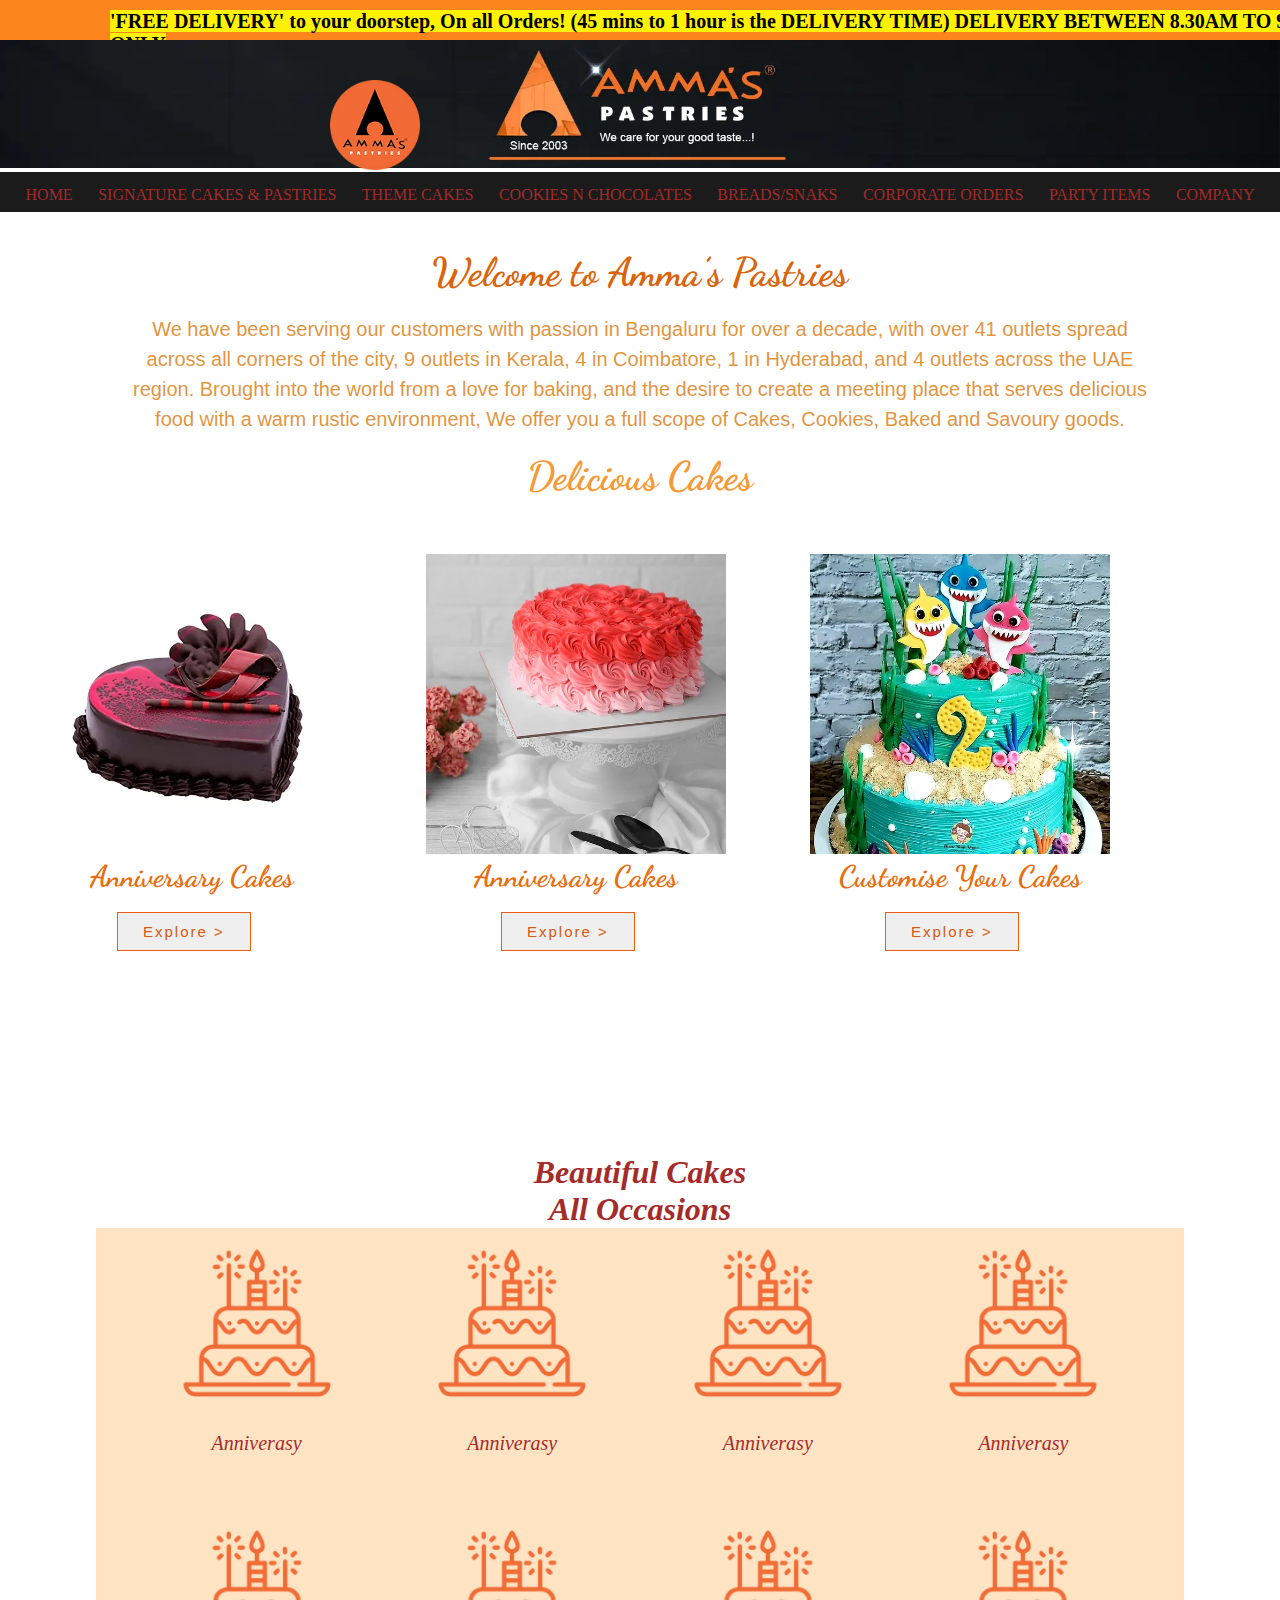
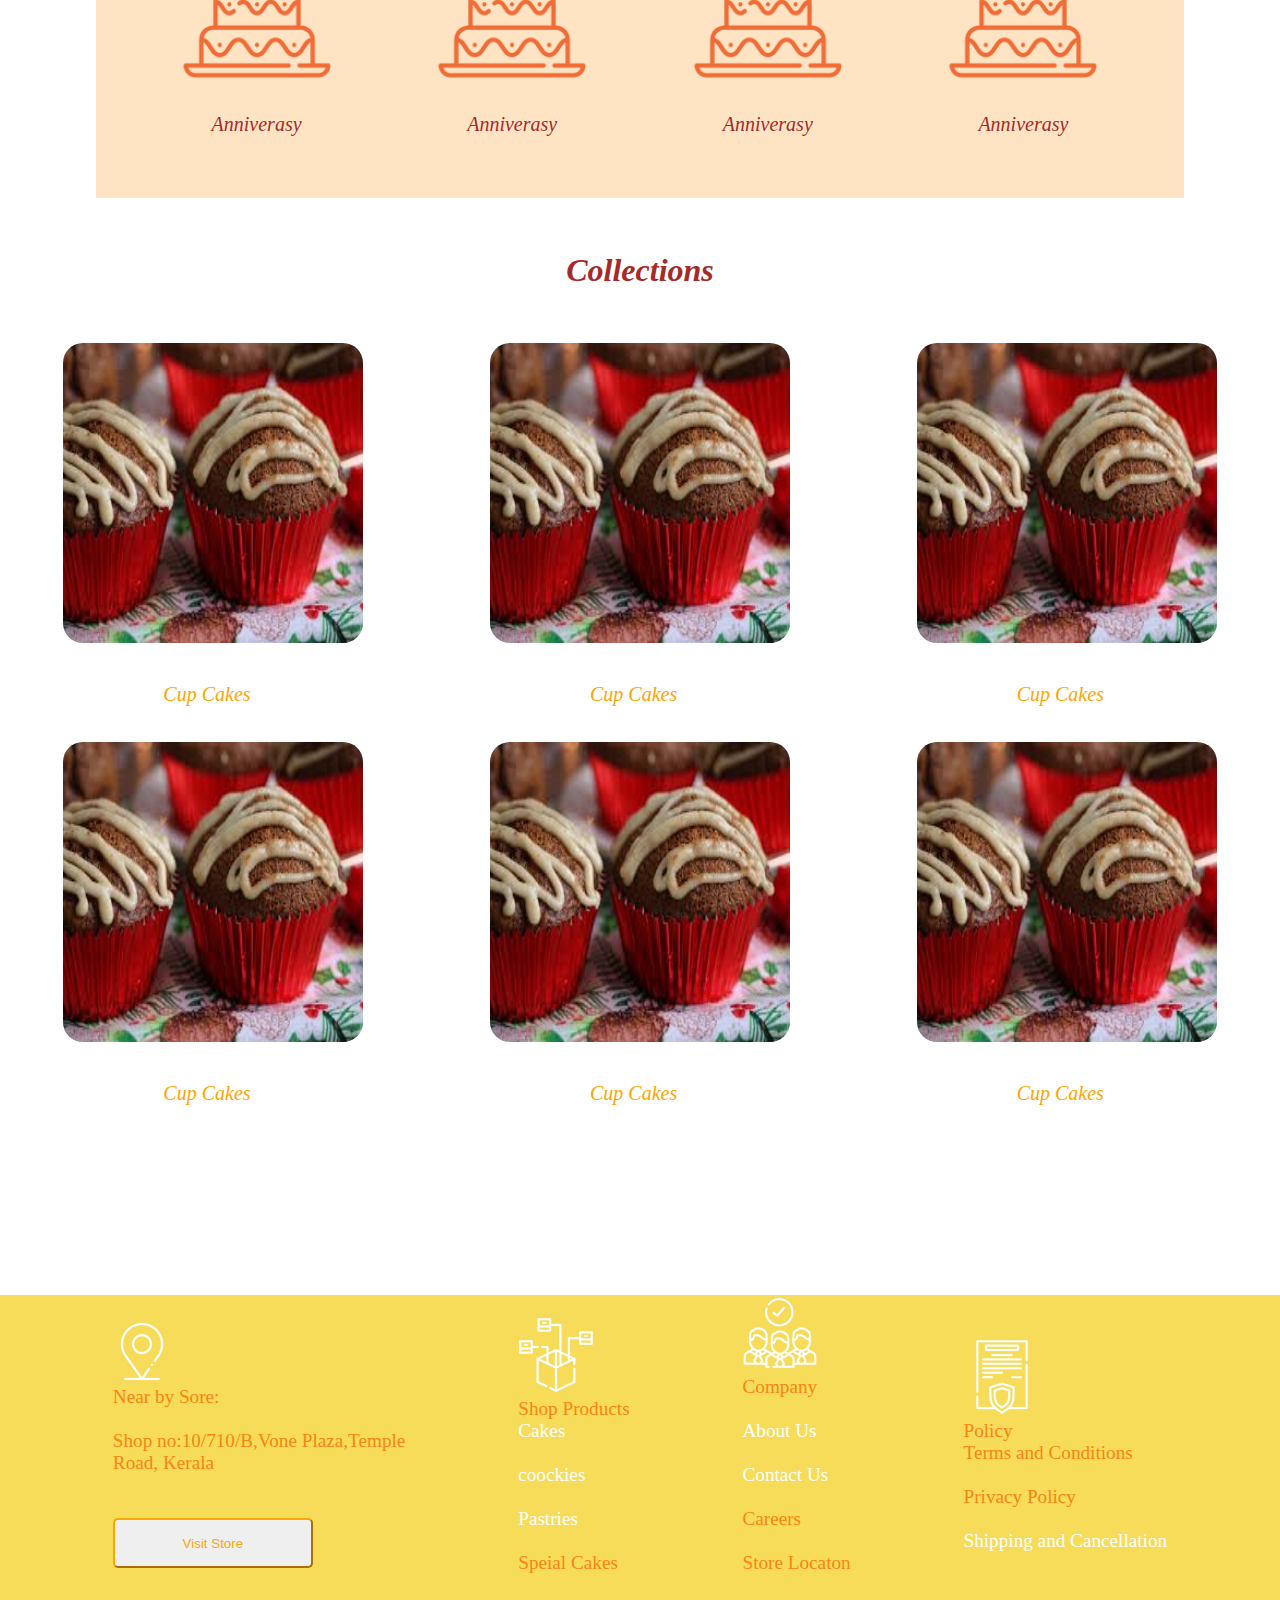
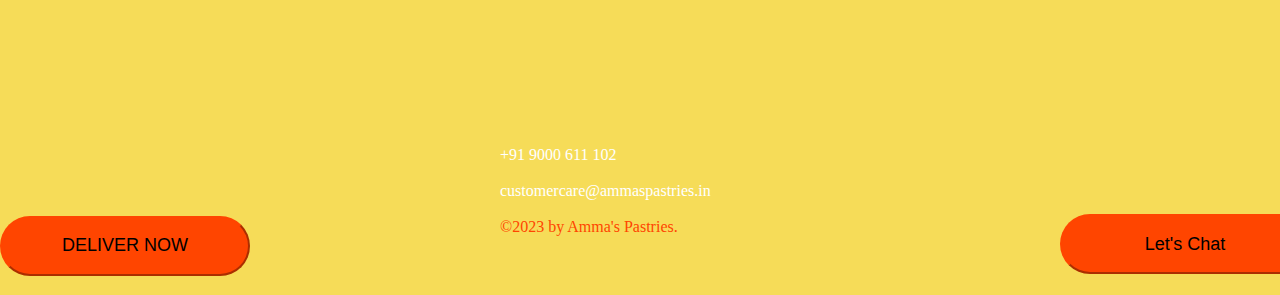
<file: index.html>
<!DOCTYPE html>
<html lang="en">
<head>
    <meta charset="UTF-8">
    <meta name="viewport" content="width=device-width, initial-scale=1.0">
    <title>Cakes and Cookies|Ammas Pastries</title>
    <link rel="icon" href="./images/ammasicon.png">
    <link rel="stylesheet" href="style.css">
    
    <link rel="preconnect" href="https://fonts.googleapis.com">
<link rel="preconnect" href="https://fonts.gstatic.com" crossorigin>
<link href="https://fonts.googleapis.com/css2?family=Caveat:wght@500&family=Cedarville+Cursive&family=Fasthand&family=Kalam:wght@300&family=Montserrat:wght@500&family=Poppins:wght@300;400;500&family=Roboto:wght@500&display=swap" rel="stylesheet">
<link rel="preconnect" href="https://fonts.googleapis.com">
<link rel="preconnect" href="https://fonts.gstatic.com" crossorigin>
<link href="https://fonts.googleapis.com/css2?family=Caveat:wght@500&family=Cedarville+Cursive&family=Dancing+Script&family=Fasthand&family=Kalam:wght@300&family=Montserrat:wght@500&family=Poppins:wght@300;400;500&family=Roboto:wght@500&display=swap" rel="stylesheet">
<link rel="preconnect" href="https://fonts.googleapis.com">
<link rel="preconnect" href="https://fonts.gstatic.com" crossorigin>
<link href="https://fonts.googleapis.com/css2?family=Concert+One&family=Josefin+Sans:wght@100&family=Pacifico&family=Satisfy&family=Wix+Madefor+Display:wght@500&display=swap" rel="stylesheet">
<link rel="stylesheet" href="https://fonts.googleapis.com/css2?family=Caveat:wght@500&family=Dancing+Script:wght@400;500&family=Fasthand&family=Kalam:wght@300&family=Montserrat:wght@500&family=Poppins:wght@300;400;500&family=Roboto:wght@500&display=swap">

  
</head>
<body>
    <div class="startbg">
    <h1 class="heading1">'FREE DELIVERY' to your doorstep, On all Orders!  (45 mins to 1 hour is the DELIVERY TIME) DELIVERY BETWEEN 8.30AM TO 9.30PM ONLY</h1>
    </div>

        <img class="mainlogo" src="./images/mainlogo.webp" alt="">
       <img class="smallogo1" src="./images/smallogo.webp" alt="">
    
    
       <div class="nav">
        <ul  style="list-style: none;">
            <li><a href="#">HOME</a></li>
            <li><a href="#">SIGNATURE CAKES & PASTRIES</a></li>
            <li><a href="#">THEME CAKES</a></li>
            <li><a href="#">COOKIES N CHOCOLATES</a></li>
            <li><a href="#">BREADS/SNAKS</a></li>
            <li><a href="#">CORPORATE ORDERS</a></li>
            <li><a href="#">PARTY ITEMS</a></li>
            <li><a href="#">COMPANY</a></li>
        </ul>
    </div>
<br>
<br>
    <h1 class="heading2">Welcome to Amma’s Pastries</h1>
    <br>
    <p class="para1">
        We have been serving our customers with passion in Bengaluru for over a decade, with over 41 outlets spread across all corners of the city, 9 outlets in Kerala, 4 in Coimbatore, 1 in Hyderabad, and 4 outlets across the UAE region. Brought into the world from a love for baking, and the desire to create a meeting place that serves delicious food with a warm rustic environment, We offer you a full scope of Cakes, Cookies, Baked and Savoury goods.
    </p>
    <br>

    <!------section1------------------------------>
    <h2 class="heading3">Delicious Cakes</h2>
    <br>
    <br><br>

        
    <div class="section1">

        
    <div  class="fruit">
        <img class="img1"src="./images/anverserycake.webp" alt="">
        <h3 class="img1h1">Anniversary Cakes</h3>
        <br>
        <button class="img1btn1" type="submit">Explore &gt;</button>
       
    </div>

    
    <div>
        <img class="img1"src="./images/pink cake.webp" alt="">
        <h3 class="img1h1">Anniversary Cakes</h3>
        <br>
        <button class="img1btn1" type="submit">Explore &gt;</button>
       
    </div>
    
    <div>
        <img class="img1"src="./images/dragoncke.webp" alt="">
        <h2 class="img1h1">Customise Your Cakes</h2>
        <br>
        <button class="img1btn1" type="submit">Explore &gt;</button>
       
    </div>
</div>


<div>
    <div class="cakes"><h1>Beautiful Cakes</h1></div>

    <div class="cakes"><h1>All Occasions</h1></div>
</div>

<div class="section2">

    <div class="section12">
        <div><img src="./images/birthdaylogo.webp" alt=""><div class="section12h1"><a href="">Anniverasy</a></div></div>
        <div><img src="./images/birthdaylogo.webp" alt=""><div class="section12h1"><a href="">Anniverasy</a></div></div>
        <div><img src="./images/birthdaylogo.webp" alt=""><div class="section12h1"><a href="">Anniverasy</a></div></div>
        <div><img src="./images/birthdaylogo.webp" alt=""><div class="section12h1"><a href="">Anniverasy</a></div></div>
     </div>
     <br><br><br>
     
    <div class="section22">
        <div><img src="./images/birthdaylogo.webp" alt=""><div class="section12h1"><a href="#">Anniverasy</a></div></div>
        <div><img src="./images/birthdaylogo.webp" alt=""><div class="section12h1"><a href="#">Anniverasy</a></div></div>
        <div><img src="./images/birthdaylogo.webp" alt=""><div class="section12h1"><a href="#">Anniverasy</a></div></div>
        <div><img src="./images/birthdaylogo.webp" alt=""><div class="section12h1"><a href="#">Anniverasy</a></div></div>
     </div>
</div>

<br><br><br>

<!-----------collections-------->
<div class="cakes"><h1>Collections</h1></div>
<br><br><br>

<div>
    <div>
        <div class="cakes-in">

            <div><img src="./images/cupcake.jpeg" alt=""><br><br><br><div class="txt">Cup Cakes</div></div>
            <div><img src="./images/cupcake.jpeg" alt=""><br><br><br><div class="txt">Cup Cakes</div></div>
            <div><img src="./images/cupcake.jpeg" alt=""><br><br><br><div class="txt">Cup Cakes</div></div>

        </div>
        <br><br>
     </div>

    <div>
        <div class="cakes-in">

            <div><img class="img1"src="./images/cupcake.jpeg" alt=""><br><br><br><div class="txt">Cup Cakes</div></div>
            <div><img class="img1"src="./images/cupcake.jpeg" alt=""><br><br><br><div class="txt">Cup Cakes</div></div>
            <div><img class="img1"src="./images/cupcake.jpeg" alt=""><br><br><br><div class="txt">Cup Cakes</div></div>

        </div>
        <br><br><br><br><br>
    </div>
</div>



<!---------------------------footer----------------------------------->
<div class="footer">
    
    <div class="down-img1">
        <div class="zz">
            <div><img  src="./images/location.webp" alt=""></div>
            <div>Near by Sore:</div><br>
            <div>Shop no:10/710/B,Vone Plaza,Temple <br> Road, Kerala</div><br><br>
            <div class="btnn"><button>Visit Store</button></div>
        </div>

        <div>
            <div><img  src="./images/shop products.webp" alt=""></div>
            <div>Shop Products</div>
            <div><a href="#">Cakes</a></div><br> 
            <div><a href="#">coockies</a></div><br> 
            <div><a href="#">Pastries </a></div><br> 
            <div><a href="#"></a>Speial Cakes</div>
        
        </div>

        <div>
            <div><img src="./images/company.webp" alt=""></div>
            <div>Company</div><br>
            <div><a href="#">About Us</a></div><br> 
            <div><a href="#">Contact Us</a></div><br> 
            <div><a href="#"></a>Careers</div><br> 
            <div><a href="#"></a>Store Locaton</div><br>
         </div>

        <div> 
            <div><img src="./images/policy.webp" alt=""></div>
            <div>Policy</div>
            <div>Terms and Conditions</div><br> 
            <div>Privacy Policy</div><br>
            <div><a href="">Shipping and Cancellation</a></div>
        </div>
    </div>

    <div class="feet">
        <div><a href="tel:739178829">+91 9000 611 102</a></div><br>
        <div><a href="mail:dc@gmail.com">customercare@ammaspastries.in</a></div><br>
        <div class="at">©2023 by Amma's Pastries. </div>
    </div>

    <div class="fixx">

        <div class="del"><button>DELIVER NOW</button></div>
        <div class="chat"><button>Let's Chat</button></div>

    </div>



</div>

    
       
  



</body>
</html>
</file>
<file: style.css>
*{
    padding:0;
    margin:0;
}
.startbg
{
    width: 100%;
    height:40px;
    background-color: rgba(252, 120, 5, 0.9);
   
}
.heading1{
   font-size:20px;
    position:relative;
    top:10px;
    left:110px;
    background-color: rgb(255, 242, 0);
    display:inline;
}
.logo
{
 
}
.smallogo1
{
    position:absolute;
    top:80px;
    left:330px;
    width:90px;
    height:90px;
}
.mainlogo
{
  width:100%;

  position:relative; 
}
.nav
{
    background-color: rgb(26, 27, 26);
   border-top:10px rgb(26, 27, 26) solid;
   height:30px;
  
  
   
}
ul
{
 display: flex;
 justify-content: space-evenly;
 position:relative;
 top:4px;
 color:white;
 
}
a
{
    color:brown;
    text-decoration: none;
}
.heading2
{
font-size:40px;
color:rgb(218, 100, 10);
font-family:Dancing Script;
text-align:center;

}
.para1
{
    font-size:20px;
   margin-left:10%;
   margin-right:10%;
   line-height: 30px;
   text-align: center;
    
    font-family:sans-serif;
    color: rgba(220, 124, 15, 0.822);
}
.heading3
{
    font-size:40px;
    color:rgb(246, 153, 53);
    font-family:Dancing Script;
    text-align:center;  
}
.section1
{
display:flex;
justify-content:space-around;
height:600px;
width:90%
}
.img1
{
    width:300px;
    height:300px;
}

.img1h1
{
    font-size:30px;
    color:rgb(235, 108, 10);
    font-family:Dancing Script;
    text-align:center;
    border-radius:30px;
     
   
}
.img1btn1
{
  border:1px solid rgb(241, 93, 7)  ;
  padding:10px 25px;
  font-size:15px;
  color:rgb(219, 87, 10);
  letter-spacing: 2px;
  margin-left:25%;
}

.cakes
{
    
    color:brown;
    font-style:italic;
    text-align:center;
}
.section2{
   margin:auto;
    height:570px;
    width:85%;
   
    background-color: bisque;
    
    
    
}
.section2 img{
    height:150px;
    width:150px;
    padding: 20px;
   

}
.section12
{
    display:flex;
    justify-content: space-evenly;
    align-items: center;
   
    transition: all;
}
   

.section22{
    display:flex;
    justify-content: space-evenly;
    align-items: center;
}

.section12h1
{
    margin-left: 50px;
    font-style: italic;
    font-size: 20px;
    margin-top: 10px;
    color: rgba(180, 164, 21, 0.844);
   
}

.cakes-in img{
    height:300px;
    width:300px;
    border-radius:20px;
}


.cakes-in
{
    display:flex;
    justify-content: space-around;
    
}

.txt
{
    margin-left:100px;
    font-style: italic;
    font-size: 20px;
    color:orange;
}

.btnn button{
    height:50px;
    width:200px;
    color:orange;
    border-radius:5px;
    border-color:orange;

}

.btnn button:hover{
    background-color: orange;
    color:orangered;
}

.footer

{
   height:600px;
   width:100%;
   background-color: rgb(246, 220, 88);
   position:relative;

 
}
.down-img1
{
    display:flex;
    justify-content: space-evenly;
    align-items:center;
    font-size:larger;
    margin-top:100px;
    color: rgb(251, 132, 21);
   
}
.down-img1 a{
    text-decoration: none;
    color:white;
    }
.down-img1 a:hover{
        text-decoration: underline;
        color:yellow;
    }
.feet
{
        color:wheat;
        margin-top:150px;
        margin-left:500px;
    }
    .feet a{
        color:white;
    }
    
    
    .fixx button{
        height:60px;
        width:250px;
        border-radius: 40px;
        font-size: large;
    }
    .del button{
        background-color: orangered;
        margin-left:0px;
       border-color: orangered;
        position: absolute;
        margin-top:-20px;
    }
    .del button:hover{
        transition: 1s;
        background-color: green ;
    }
    .chat button{
        background-color: orangered;
        margin-left:1060px;
        margin-top:-40px;
        border-color: orangered;
    }
    .chat button:hover{
        transition: 1s;
        background-color: green ;

    }
    .at{
        color:orangered;
    }
</file>
